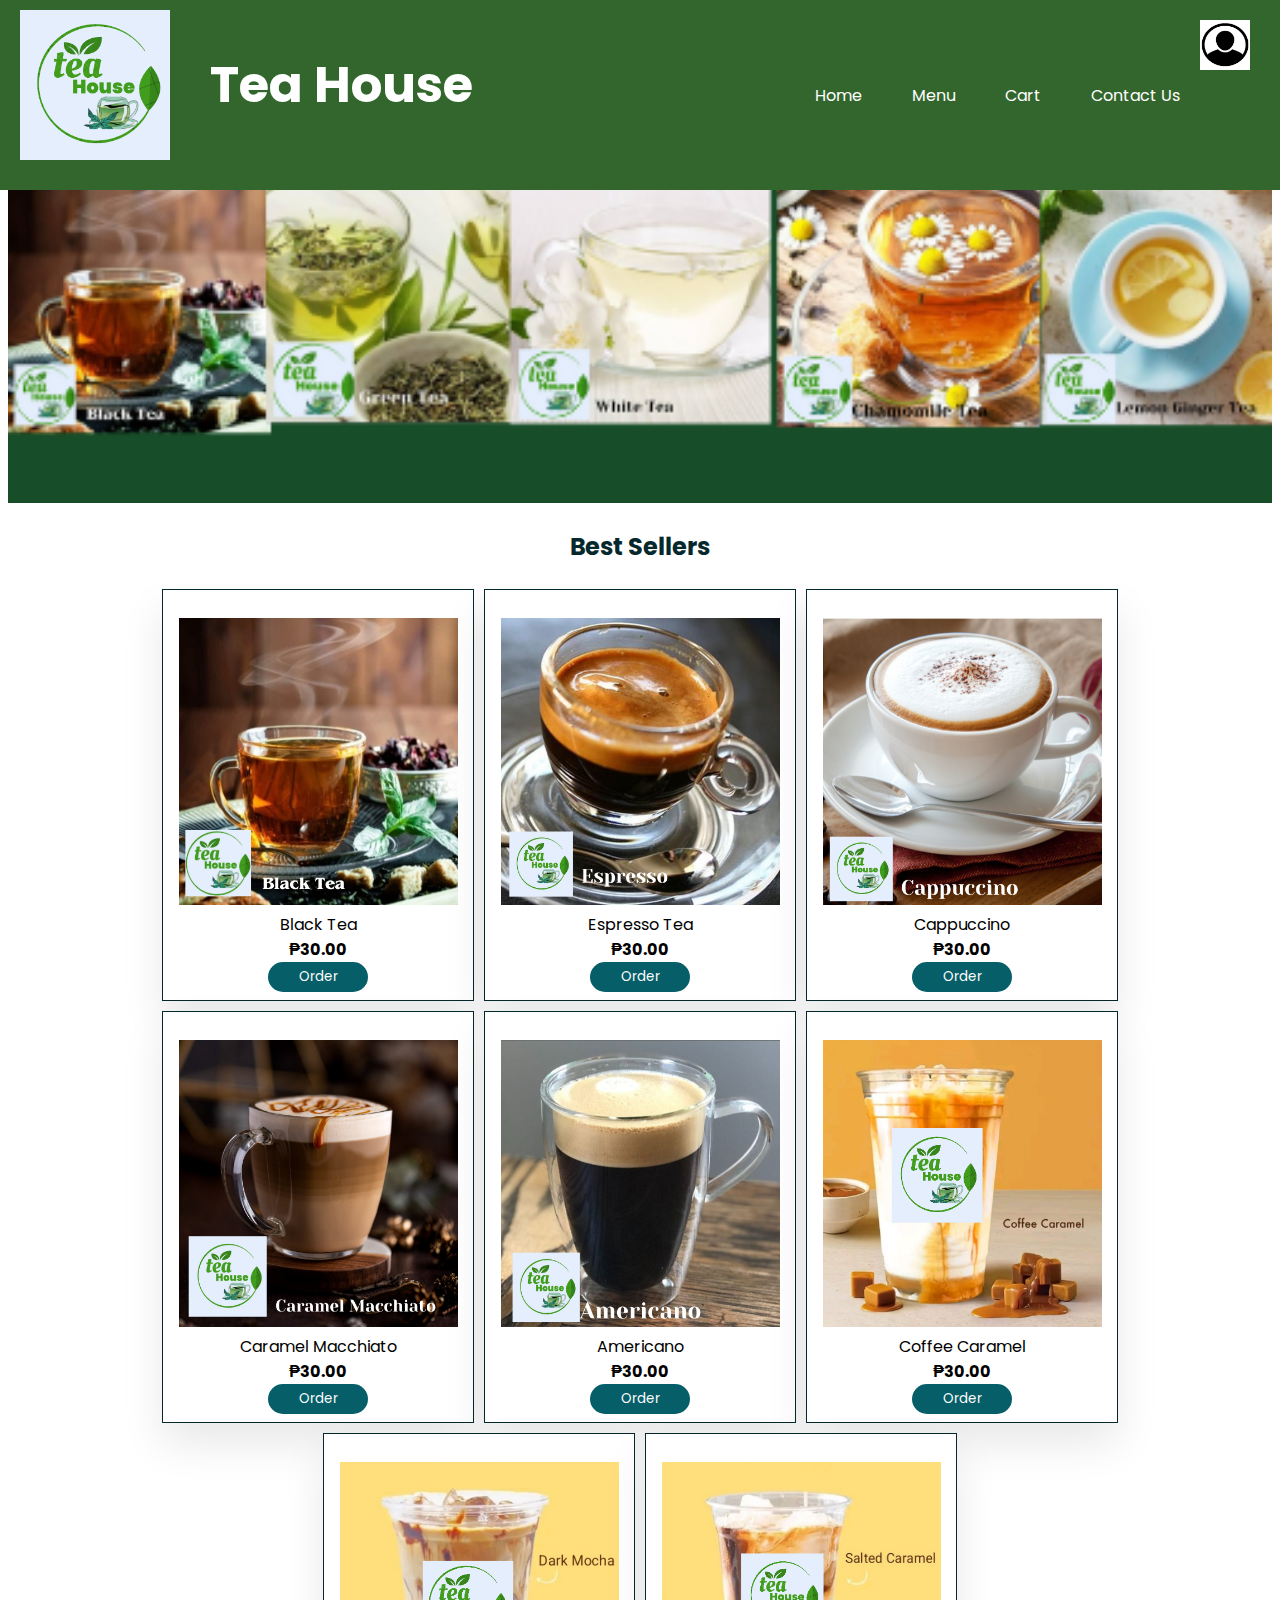
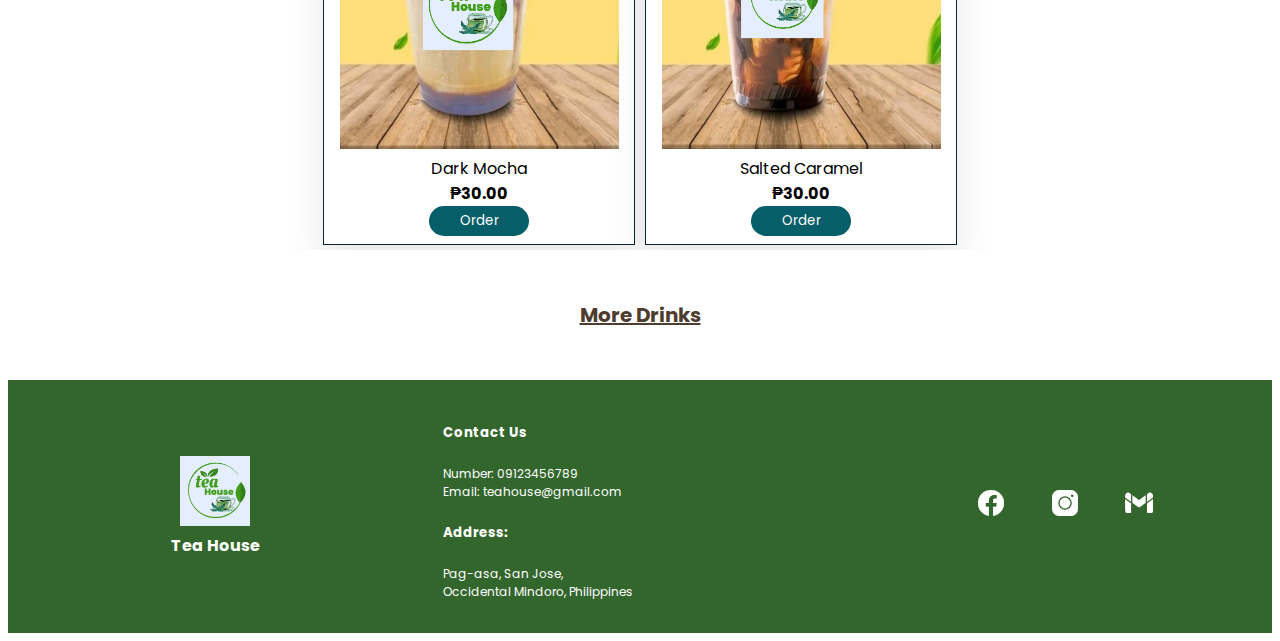
<file: index.html>
<!DOCTYPE html>
<html lang="en">
<head>
    <meta charset="UTF-8">
    <meta name="viewport" content="width=device-width, initial-scale=1.0">
    <title>Home</title>

    <link rel="stylesheet" href="teaHouse Home.css">
    <link rel="preconnect" href="https://fonts.googleapis.com">
  <link rel="preconnect" href="https://fonts.gstatic.com" crossorigin>
  <link href="https://fonts.googleapis.com/css2?family=Poppins:wght@300&display=swap" rel="stylesheet">

  <script>
    function orderMilkTea(milkTeaName, price, image) {
       
        var orders = JSON.parse(sessionStorage.getItem('orders')) || [];

       
        orders.push({ name: milkTeaName, price: price, image: image });

        sessionStorage.setItem('orders', JSON.stringify(orders));

       
        alert(milkTeaName + " added to Cart");

       
        window.location.href = "index.html";
    }
</script>

</head>
<body>
    <header>
        <div class="logo">
            <img src="img/Tea House Logo.png">
            <span>Tea House</span>
        </div>

        <div class="wrapper">
        <nav>
            <ul>
                <li><a href="index.html">Home</a></li>
                <li><a href="Tea Menu.html">Menu</a></li>
                <li><a href="Order_page.html">Cart</a></li>
                <li><a href="Contact Us.html">Contact Us</a></li>
                
       
            </ul>
        <img src="img/profile.jpg" id="profile">
           
        </nav>
       
    </div>
    </header>

    <div class="banner">
        <img src="img/Tea House Banner.jpg">
    </div>
<center>
    
    <h2>Best Sellers</h2>
</center>
<center>
    <div class="FirstLine">       
        <div class="SubFirstLine">
            <img src="img/Black Tea.png">
            <p>Black Tea</p>
            <h4>₱30.00</h4>
            <button onclick="orderMilkTea('Black Tea', '₱30.00', 'img/Black Tea.png')">Order</button>
        </div>
        <div class="SubFirstLine">
            <img src="img/Espresso.png">
            <p>Espresso Tea</p>
            <h4>₱30.00</h4>
            <button onclick="orderMilkTea('Espresso Tea', '₱30.00', 'img/Espresso.png')">Order</button>
        </div>
        <div class="SubFirstLine">
            <img src="img/Cappuccino.png">
            <p>Cappuccino</p>
            <h4>₱30.00</h4>
            <button onclick="orderMilkTea('Cappuccino', '₱30.00', 'img/Cappuccino.png')">Order</button>
        </div>
        <div class="SubFirstLine">
            <img src="img/Caramel Macchiato.png">
            <p>Caramel Macchiato</p>
            <h4>₱30.00</h4>
            <button onclick="orderMilkTea('Caramel Macchiato', '₱30.00', 'img/Caramel Macchiato.png')">Order</button>
        </div>
        <div class="SubFirstLine">
            <img src="img/Americano.png">
            <p>Americano</p>
            <h4>₱30.00</h4>
            <button onclick="orderMilkTea('Americano', '₱30.00', 'img/Americano.png')">Order</button>
        </div>
        <div class="SubFirstLine">
            <img src="img/Coffee Caramel.png">
            <p>Coffee Caramel</p>
            <h4>₱30.00</h4>
            <button onclick="orderMilkTea('Coffee Caramel', '₱30.00', 'img/Coffee Caramel.png')">Order</button>
        </div>
        <div class="SubFirstLine">
            <img src="img/Dark Mocha.png">
            <p>Dark Mocha</p>
            <h4>₱30.00</h4>
            <button onclick="orderMilkTea('Dark Mocha', '₱30.00', 'img/Dark Mocha.png')">Order</button>
        </div>
        <div class="SubFirstLine">
            <img src="img/Salted Caramel.png">
            <p>Salted Caramel</p>
            <h4>₱30.00</h4>
            <button onclick="orderMilkTea('Salted Caramel', '₱30.00', 'img/Salted Caramel.png')">Order</button>
        </div>
        </div>
        

    </div>
         <a href="Tea Menu.html" id="More">More Drinks</a>
    <footer>
       <div class="containerFooter">
         <div class="child1">
            <img src="img/Tea House Logo.png" id="footerLogo">
          <h4>Tea House</h4>


         </div>

         <div class="child2">
         <h5>Contact Us </h5>
         <p>Number: 09123456789<br>
            Email: teahouse@gmail.com<br>
      
         <h5>Address:</h5>
         <p>Pag-asa, San Jose,<br>
            Occidental Mindoro, Philippines</p>

         </div>

         <div class="child3">
            <a href="https://www.facebook.com" target="_blank">
                <img src="img/facebook.png" class="icons" alt="Facebook">
            </a>
            
            <a href="https://www.instagram.com" target="_blank">
                <img src="img/instagram.png" class="icons" alt="Instagram">
            </a>
     
            <a href="mailto:your-email@gmail.com">
                <img src="img/gmail.png" class="icons" alt="Email">
            </a>

         </div>
       </div>
    </footer>
</center>
</body>
</html>
</file>
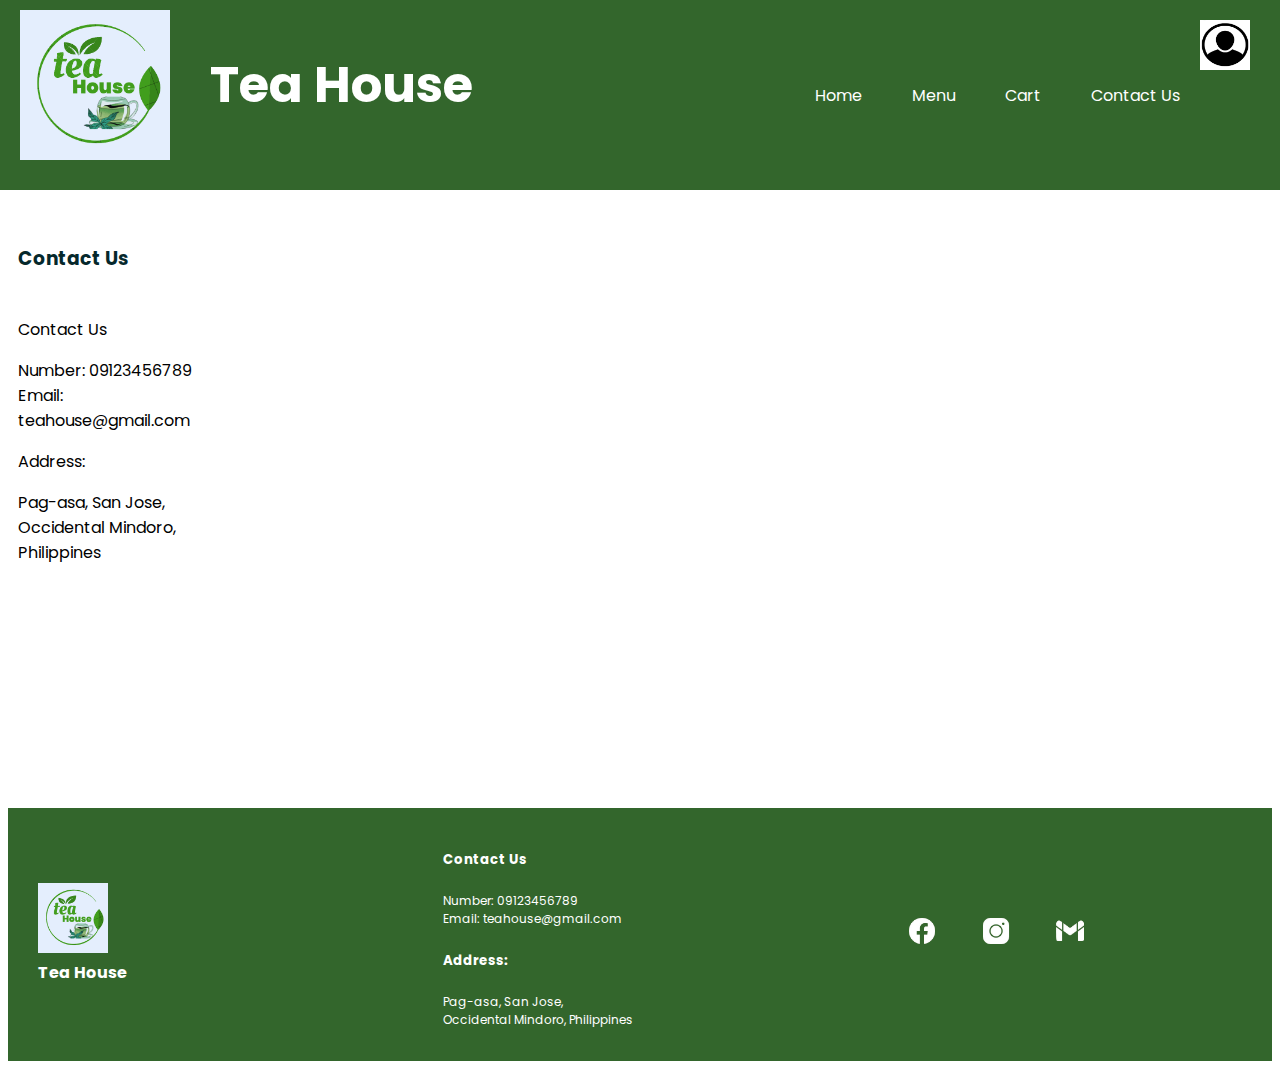
<file: Contact Us.html>
<!DOCTYPE html>
<html lang="en">
<head>
    <meta charset="UTF-8">
    <meta name="viewport" content="width=device-width, initial-scale=1.0">
    <title>Contact Us </title>

    
    <link rel="stylesheet" href="Tea Menu.css">
    <link rel="preconnect" href="https://fonts.googleapis.com">
  <link rel="preconnect" href="https://fonts.gstatic.com" crossorigin>
  <link href="https://fonts.googleapis.com/css2?family=Poppins:wght@300&display=swap" rel="stylesheet">

</head>
<body>
    <header>
        <div class="logo">
            <img src="img/Tea House Logo.png">
            <span>Tea House</span>
        </div>

        <div class="wrapper">
        <nav>
            <ul>
                <li><a href="index.html">Home</a></li>
                <li><a href="Tea Menu.html">Menu</a></li>
                <li><a href="Order_page.html">Cart</a></li>
                <li><a href="Contact Us.html">Contact Us</a></li>
                
       
            </ul>
        <img src="img/profile.jpg" id="profile">
           
        </nav>
       
    </div>
    </header>
    <div class="bodyContent">

        <div class="sidebar">
        <h3>Contact Us</h3>

        <nav class="nav2">
            <ul>
                <p>Contact Us </p>
          <p>Number: 09123456789<br>
             Email: teahouse@gmail.com<br>
       
          <p>Address:</p>
          <p>Pag-asa, San Jose,<br>
             Occidental Mindoro, Philippines</p>
 
            </ul>
        </nav>
    
        </div>

       <div class="DisplayDrinks">
        
        <div class="FirstTea">
            <center>
           </center>
            </center>
        </div>
        <div class="FirstTea">
            <center>
           </center>
            </center>
        </div>
        <div class="FirstTea">
            <center>
            </center>
        </div>
        <div class="FirstTea">
            <center>
              </center>
        </div>
        <div class="FirstTea">
            <center>
               </center>
        </div>
        <div class="FirstTea">
            <center>
            </center>
        </div>
        <div class="FirstTea">
            <center>
            </center>
        </div>
        <div class="FirstTea">
            <center>     
            </center>
        </div>
       </div>
       

    </div>
    <footer>
        <div class="containerFooter">
            <div class="child1">
               <img src="img/Tea House Logo.png" id="footerLogo">
             <h4>Tea House</h4>
 
 
          </div>
 
          <div class="child2">
          <h5>Contact Us </h5>
          <p>Number: 09123456789<br>
             Email: teahouse@gmail.com<br>
       
          <h5>Address:</h5>
          <p>Pag-asa, San Jose,<br>
             Occidental Mindoro, Philippines</p>
 
          </div>
 
          <div class="child3">
             <a href="https://www.facebook.com" target="_blank">
                 <img src="img/facebook.png" class="icons" alt="Facebook">
             </a>
             
             <a href="https://www.instagram.com" target="_blank">
                 <img src="img/instagram.png" class="icons" alt="Instagram">
             </a>
      
             <a href="mailto:your-email@gmail.com">
                 <img src="img/gmail.png" class="icons" alt="Email">
             </a>
             
          </div>
        </div>
     </footer>

</body>
</html>
</file>
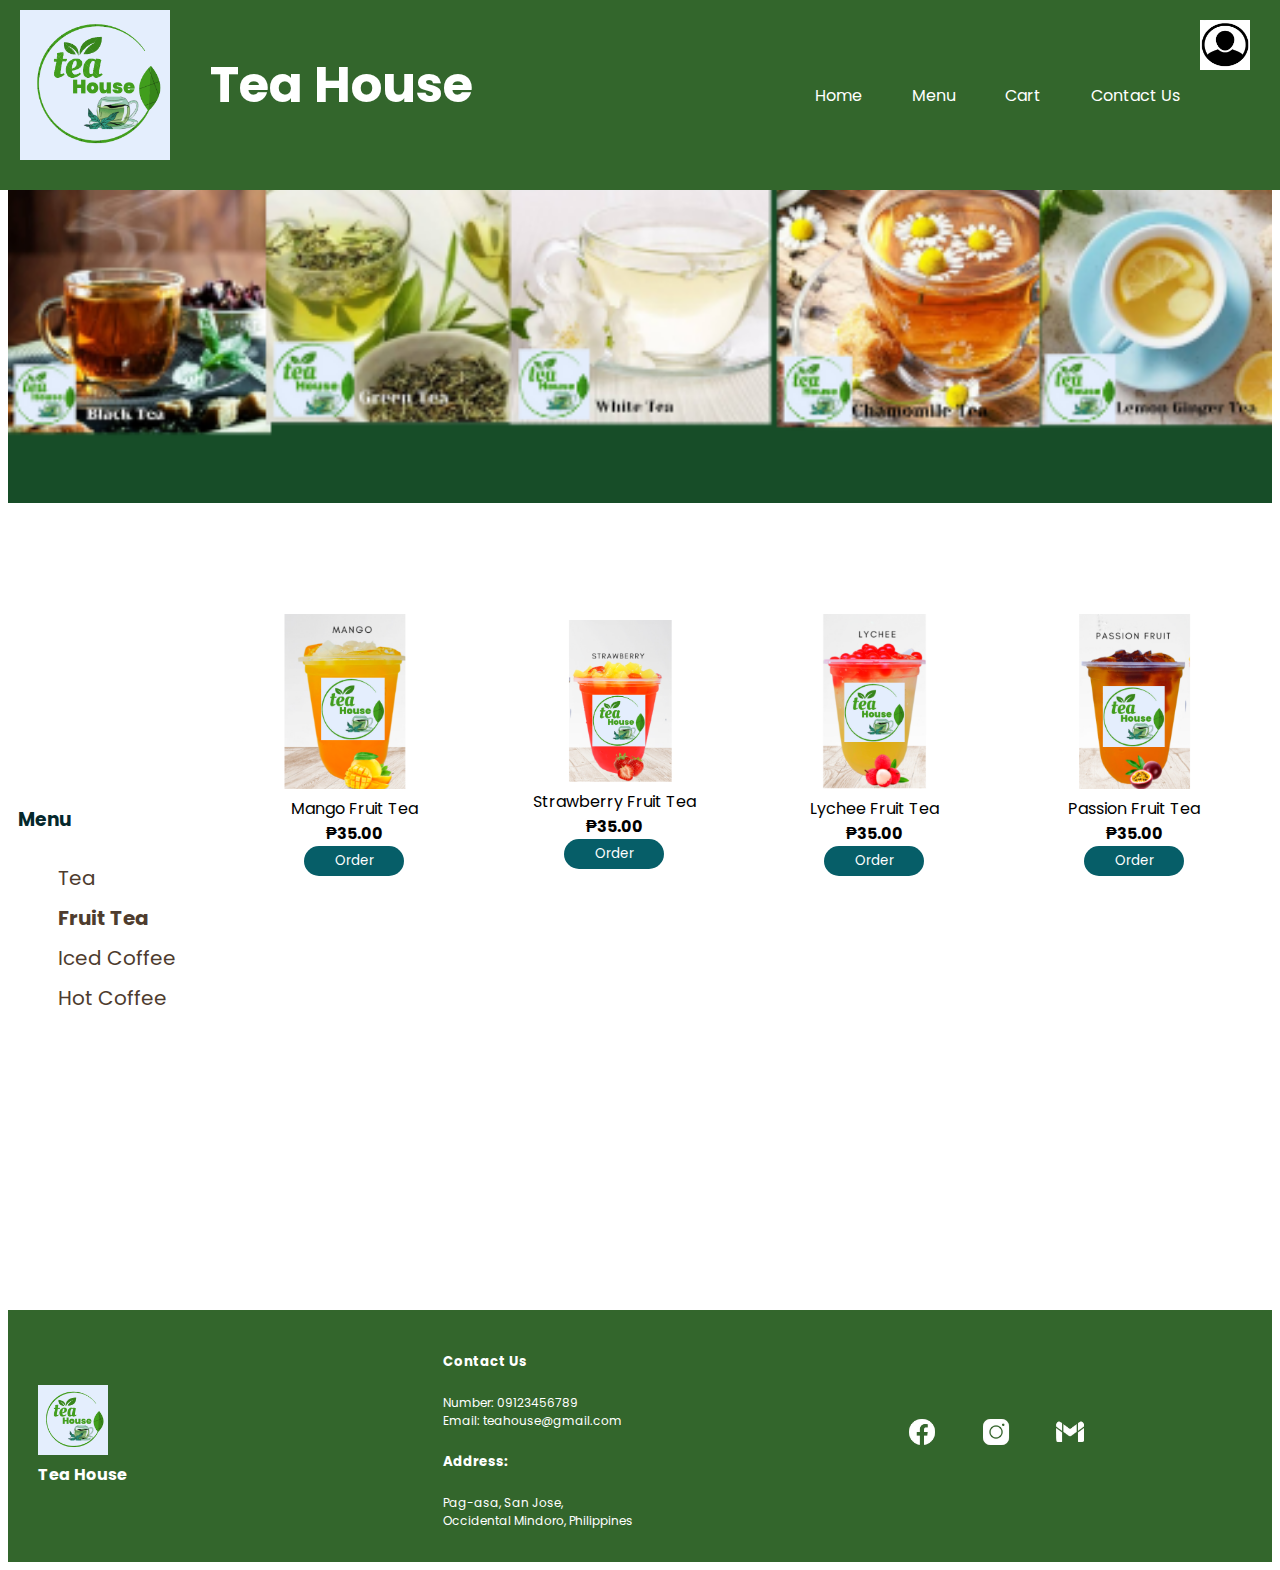
<file: Fruit Tea Menu.html>
<!DOCTYPE html>
<html lang="en">
<head>
    <meta charset="UTF-8">
    <meta name="viewport" content="width=device-width, initial-scale=1.0">
    <title>Menu: Fruit Tea</title>
    
    <link rel="stylesheet" href="Tea Menu.css">
    <link rel="preconnect" href="https://fonts.googleapis.com">
  <link rel="preconnect" href="https://fonts.gstatic.com" crossorigin>
  <link href="https://fonts.googleapis.com/css2?family=Poppins:wght@300&display=swap" rel="stylesheet">

  <script>
    function orderMilkTea(milkTeaName, price, image) {
       
        var orders = JSON.parse(sessionStorage.getItem('orders')) || [];

       
        orders.push({ name: milkTeaName, price: price, image: image });

        sessionStorage.setItem('orders', JSON.stringify(orders));

       
        alert(milkTeaName + " added to Cart");

       
        window.location.href = "Fruit Tea Menu.html";
    }
</script>

</head>
<body>
    <header>
        <div class="logo">
            <img src="img/Tea House Logo.png">
            <span>Tea House</span>
        </div>

        <div class="wrapper">
        <nav>
            <ul>
                <li><a href="index.html">Home</a></li>
                <li><a href="Tea Menu.html">Menu</a></li>
                <li><a href="Order_page.html">Cart</a></li>
                <li><a href="Contact Us.html">Contact Us</a></li>
       
            </ul>
        <img src="img/profile.jpg" id="profile">
           
        </nav>
       
    </div>
    </header>
</div>
</header>
<div class="banner">
    <img src="img/Tea House Banner.jpg">
</div>
<div class="bodyContent">

    <div class="sidebar">
    <h3>Menu</h3>

        <nav class="nav2">
            <ul>
                <li><a href="Tea Menu.html">Tea</a></li>
                <li  class="active"><a href="Fruit Tea.html">Fruit Tea</a></li>
                <li><a href="Iced Coffee Menu.html">Iced Coffee</a></li>
                <li><a href="Hot Coffee Menu.html">Hot Coffee</a></li>
                
              
            </ul>
        </nav>
      
        </div>
      
       <div class="DisplayDrinks">
        
        <div class="FirstTea">
            <center>
                <img src="img/Mango.png">
                <p>Mango Fruit Tea</p>
                <h4>₱35.00</h4>
                <button onclick="orderMilkTea('Mango', '₱35.00', 'img/Mango.png')">Order</button>
        </center>
            </center>
        </div>
        <div class="FirstTea">
            <center>
                <img src="img/Strawberry.png">
                <p>Strawberry Fruit Tea</p>
                <h4>₱35.00</h4>
                <button onclick="orderMilkTea('Strawberry', '₱35.00', 'img/Strawberry.png')">Order</button>
        </center>
            </center>
        </div>
        <div class="FirstTea">
            <center>
                <img src="img/Lychee.png">
                <p>Lychee Fruit Tea</p>
                <h4>₱35.00</h4>
                <button onclick="orderMilkTea('Lychee', '₱35.00', 'img/Lychee.png')">Order</button>
            </center>
        </div>
        <div class="FirstTea">
            <center>
                <img src="img/Passion Fruit.png">
                <p>Passion Fruit Tea</p>
                <h4>₱35.00</h4>
                <button onclick="orderMilkTea('Passion Fruit', '₱35.00', 'img/Passion Fruit.png')">Order</button>
            </center>
        </div>
        <div class="FirstTea">
            <center>
             </center>
        </div>
        <div class="FirstTea">
            <center>
              </center>
        </div>
        <div class="FirstTea">
            <center>
               </center>
        </div>
        <div class="FirstTea">
            <center>
    
            </center>
        </div>
       </div>
       

    </div>
    <footer>
        <div class="containerFooter">
            <div class="child1">
               <img src="img/Tea House Logo.png" id="footerLogo">
             <h4>Tea House</h4>
 
 
          </div>
 
          <div class="child2">
          <h5>Contact Us </h5>
          <p>Number: 09123456789<br>
             Email: teahouse@gmail.com<br>
       
          <h5>Address:</h5>
          <p>Pag-asa, San Jose,<br>
             Occidental Mindoro, Philippines</p>
 
          </div>
 
          <div class="child3">
             <a href="https://www.facebook.com" target="_blank">
                 <img src="img/facebook.png" class="icons" alt="Facebook">
             </a>
             
             <a href="https://www.instagram.com" target="_blank">
                 <img src="img/instagram.png" class="icons" alt="Instagram">
             </a>
      
             <a href="mailto:your-email@gmail.com">
                 <img src="img/gmail.png" class="icons" alt="Email">
             </a>
             
          </div>
        </div>
     </footer>

</body>
</html>
</file>
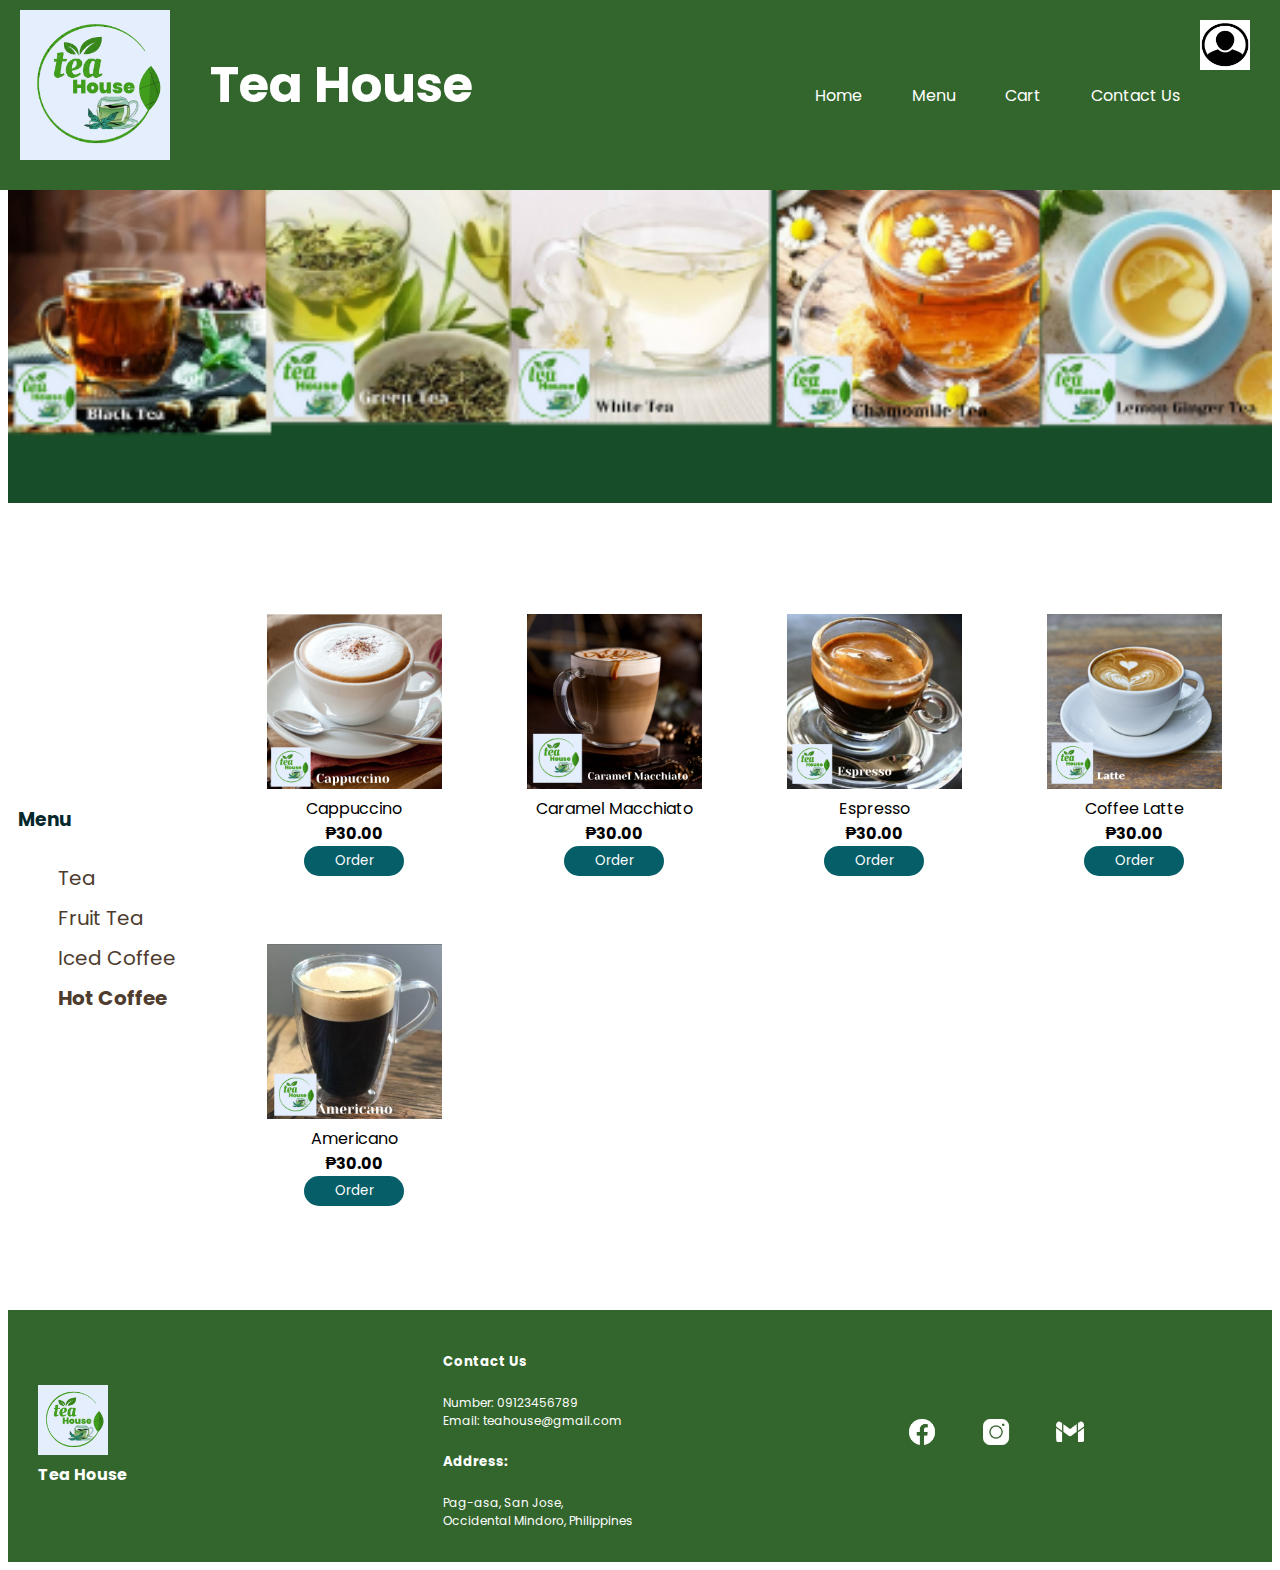
<file: Hot Coffee Menu.html>
<!DOCTYPE html>
<html lang="en">
<head>
    <meta charset="UTF-8">
    <meta name="viewport" content="width=device-width, initial-scale=1.0">
    <title>Menu: Hot Coffee</title>
    
    <link rel="stylesheet" href="Tea Menu.css">
    <link rel="preconnect" href="https://fonts.googleapis.com">
  <link rel="preconnect" href="https://fonts.gstatic.com" crossorigin>
  <link href="https://fonts.googleapis.com/css2?family=Poppins:wght@300&display=swap" rel="stylesheet">

  <script>
    function orderMilkTea(milkTeaName, price, image) {
       
        var orders = JSON.parse(sessionStorage.getItem('orders')) || [];

       
        orders.push({ name: milkTeaName, price: price, image: image });

        sessionStorage.setItem('orders', JSON.stringify(orders));

       
        alert(milkTeaName + " added to Cart");

       
        window.location.href = "Hot Coffee Menu.html";
    }
</script>

</head>
<body>
    <header>
        <div class="logo">
            <img src="img/Tea House Logo.png">
            <span>Tea House</span>
        </div>

        <div class="wrapper">
        <nav>
            <ul>
                <li><a href="index.html">Home</a></li>
                <li><a href="Tea Menu.html">Menu</a></li>
                <li><a href="Order_page.html">Cart</a></li>
                <li><a href="Contact Us.html">Contact Us</a></li>
       
                
       
            </ul>
        <img src="img/profile.jpg" id="profile">
           
        </nav>
       
    </div>
    </header>

</div>
</header>
<div class="banner">
    <img src="img/Tea House Banner.jpg">
</div>
<div class="bodyContent">

    <div class="sidebar">
    <h3>Menu</h3>


        <nav class="nav2">
            <ul>
                <li><a href="Tea Menu.html">Tea</a></li>
                <li><a href="Fruit Tea.html">Fruit Tea</a></li>
                <li><a href="Iced Coffee Menu.html">Iced Coffee</a></li>
                <li  class="active"><a href="Hot Coffee Menu.html">Hot Coffee</a></li>
                
              
            </ul>
        </nav>
      
        </div>
      
       <div class="DisplayDrinks">
        
        <div class="FirstTea">
            <center>
                <img src="img/Cappuccino.png">
                <p>Cappuccino</p>
                <h4>₱30.00</h4>
                <button onclick="orderMilkTea('FrapCappuccino', '₱30.00', 'img/Cappuccino.png')">Order</button>
        </center>
            </center>
        </div>
        <div class="FirstTea">
            <center>
                <img src="img/Caramel Macchiato.png">
                <p>Caramel Macchiato</p>
                <h4>₱30.00</h4>
                <button onclick="orderMilkTea('Caramel Macchiato', '₱30.00', 'img/Caramel Macchiato.png')">Order</button>
        </center>
            </center>
        </div>
    <div class="FirstTea">
            <center>
                <img src="img/Espresso.png">
                <p>Espresso</p>
                <h4>₱30.00</h4>
                <button onclick="orderMilkTea('Espresso', '₱30.00', 'img/Espresso.png')">Order</button>
            </center>
        </div>
        <div class="FirstTea">
            <center>
                <img src="img/Coffee Latte.png">
                <p>Coffee Latte</p>
                <h4>₱30.00</h4>
                <button onclick="orderMilkTea('Coffee Latte', '₱30.00', 'img/Coffee Latte.png')">Order</button>
            </center>
        </div>
        <div class="FirstTea">
            <center>
                <img src="img/Americano.png">
                <p>Americano</p>
                <h4>₱30.00</h4>
                <button onclick="orderMilkTea('Americano', '₱30.00', 'img/Americano.png')">Order</button>
        </div>
        <div class="FirstTea">
            <center>

            </center>
        </div>
        <div class="FirstTea">
            <center>
           </center>
        </div>
        <div class="FirstTea">
            <center>
           </center>
        </div>
       </div>
       

    </div>
    <footer>
        <div class="containerFooter">
            <div class="child1">
               <img src="img/Tea House Logo.png" id="footerLogo">
             <h4>Tea House</h4>
 
 
          </div>
 
          <div class="child2">
          <h5>Contact Us </h5>
          <p>Number: 09123456789<br>
             Email: teahouse@gmail.com<br>
       
          <h5>Address:</h5>
          <p>Pag-asa, San Jose,<br>
             Occidental Mindoro, Philippines</p>
 
          </div>
 
          <div class="child3">
             <a href="https://www.facebook.com" target="_blank">
                 <img src="img/facebook.png" class="icons" alt="Facebook">
             </a>
             
             <a href="https://www.instagram.com" target="_blank">
                 <img src="img/instagram.png" class="icons" alt="Instagram">
             </a>
      
             <a href="mailto:your-email@gmail.com">
                 <img src="img/gmail.png" class="icons" alt="Email">
             </a>
             
          </div>
        </div>
     </footer>

</body>
</html>
</file>
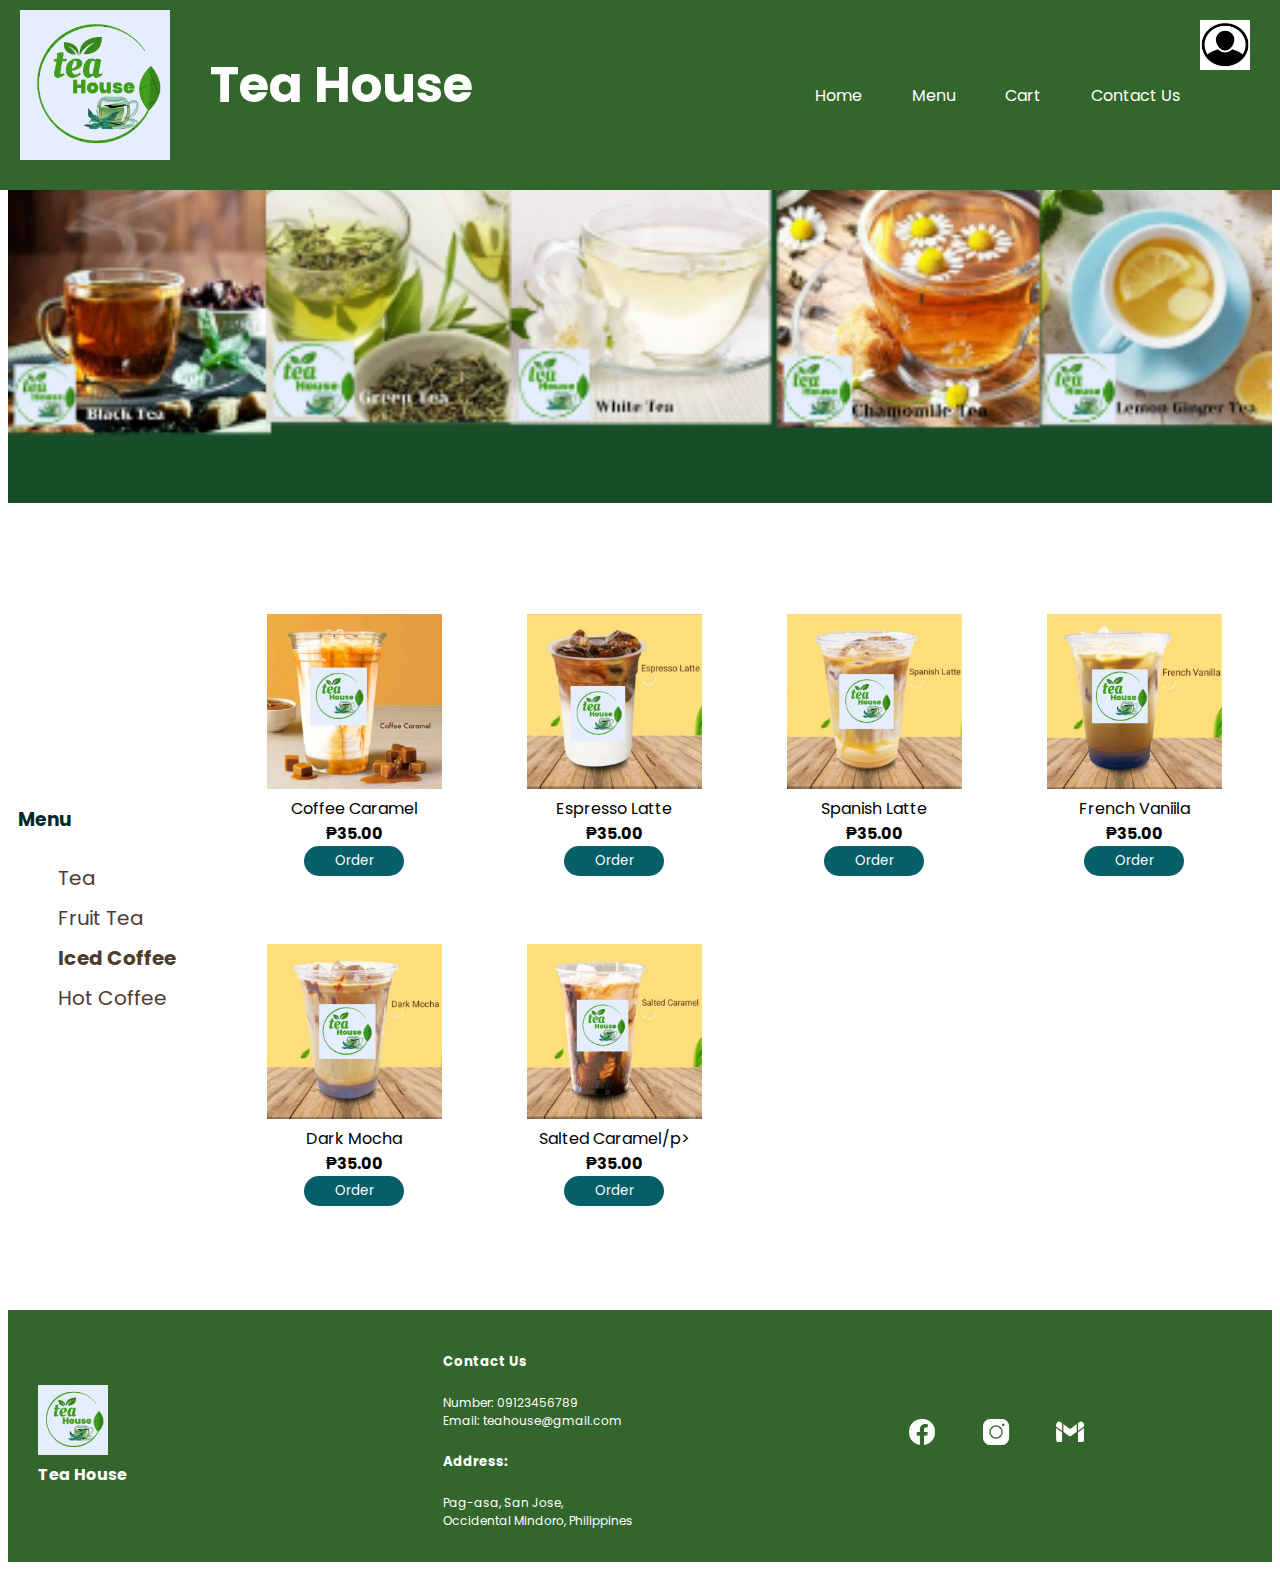
<file: Iced Coffee Menu.html>
<!DOCTYPE html>
<html lang="en">
<head>
    <meta charset="UTF-8">
    <meta name="viewport" content="width=device-width, initial-scale=1.0">
    <title>Menu: Iced Coffee</title>
    
    <link rel="stylesheet" href="Tea Menu.css">
    <link rel="preconnect" href="https://fonts.googleapis.com">
  <link rel="preconnect" href="https://fonts.gstatic.com" crossorigin>
  <link href="https://fonts.googleapis.com/css2?family=Poppins:wght@300&display=swap" rel="stylesheet">

  <script>
    function orderMilkTea(milkTeaName, price, image) {
       
        var orders = JSON.parse(sessionStorage.getItem('orders')) || [];

       
        orders.push({ name: milkTeaName, price: price, image: image });

        sessionStorage.setItem('orders', JSON.stringify(orders));

       
        alert(milkTeaName + " added to Cart");

       
        window.location.href = "Iced Coffee Menu.html";
    }
</script>

</head>
<body>
    <header>
        <div class="logo">
            <img src="img/Tea House Logo.png">
            <span>Tea House</span>
        </div>

        <div class="wrapper">
        <nav>
            <ul>
                <li><a href="index.html">Home</a></li>
                <li><a href="Tea Menu.html">Menu</a></li>
                <li><a href="Order_page.html">Cart</a></li>
                <li><a href="Contact Us.html">Contact Us</a></li>
       
            </ul>
        <img src="img/profile.jpg" id="profile">
           
        </nav>
       
    </div>
    </header>
</div>
</header>
<div class="banner">
    <img src="img/Tea House Banner.jpg">
</div>
<div class="bodyContent">

    <div class="sidebar">
    <h3>Menu</h3>

        <nav class="nav2">
            <ul>
                <li><a href="Tea Menu.html">Tea</a></li>
                <li><a href="Fruit Tea.html">Fruit Tea</a></li>
                <li  class="active"><a href="Iced Coffee Menu.html">Iced Coffee</a></li>
                <li><a href="Hot Coffee Menu.html">Hot Coffee</a></li>
                
              
            </ul>
        </nav>
      
        </div>
      
       <div class="DisplayDrinks">
        
        <div class="FirstTea">
            <center>
                <img src="img/Coffee Caramel.png">
                <p>Coffee Caramel</p>
                <h4>₱35.00</h4>
                <button onclick="orderMilkTea('Coffee Caramel', '₱35.00', 'img/Coffee Caramel.png')">Order</button>
        </center>
            </center>
        </div>
        <div class="FirstTea">
            <center>
                <img src="img/Espresso Latte.png">
                <p>Espresso Latte</p>
                <h4>₱35.00</h4>
                <button onclick="orderMilkTea('Espresso Latte', '₱35.00', 'img/Espresso Latte.png')">Order</button>
        </center>
            </center>
        </div>
        <div class="FirstTea">
            <center>
                <img src="img/Spanish Latte.png">
                <p>Spanish Latte</p>
                <h4>₱35.00</h4>
                <button onclick="orderMilkTea('Spanish Latte', '₱35.00', 'img/Spanish Latte.png')">Order</button>
            </center>
        </div>
        <div class="FirstTea">
            <center>
                <img src="img/French Vaniila.png">
                <p>French Vaniila</p>
                <h4>₱35.00</h4>
                <button onclick="orderMilkTea('French Vaniila', '₱35.00', 'img/French Vaniilal.png')">Order</button>
            </center>
        </div>
        <div class="FirstTea">
            <center>
                <img src="img/Dark Mocha.png">
                <p>Dark Mocha</p>
                <h4>₱35.00</h4>
                <button onclick="orderMilkTea('Dark Mocha', '₱35.00', 'img/Dark Mocha.png')">Order</button>
            </center>
        </div>
        <div class="FirstTea">
            <center>
                <img src="img/Salted Caramel.png">
                <p>Salted Caramel/p>
                <h4>₱35.00</h4>
                <button onclick="orderMilkTea('Salted Caramel', '₱35.00', 'img/Salted Caramel.png')">Order</button>
            </center>
        </div>
        <div class="FirstTea">
            <center>
               </center>
        </div>
        <div class="FirstTea">
            <center>
    
            </center>
        </div>
       </div>
       

    </div>
    <footer>
        <div class="containerFooter">
            <div class="child1">
               <img src="img/Tea House Logo.png" id="footerLogo">
             <h4>Tea House</h4>
 
 
          </div>
 
          <div class="child2">
          <h5>Contact Us </h5>
          <p>Number: 09123456789<br>
             Email: teahouse@gmail.com<br>
       
          <h5>Address:</h5>
          <p>Pag-asa, San Jose,<br>
             Occidental Mindoro, Philippines</p>
 
          </div>
 
          <div class="child3">
             <a href="https://www.facebook.com" target="_blank">
                 <img src="img/facebook.png" class="icons" alt="Facebook">
             </a>
             
             <a href="https://www.instagram.com" target="_blank">
                 <img src="img/instagram.png" class="icons" alt="Instagram">
             </a>
      
             <a href="mailto:your-email@gmail.com">
                 <img src="img/gmail.png" class="icons" alt="Email">
             </a>
             
          </div>
        </div>
     </footer>

</body>
</html>
</file>
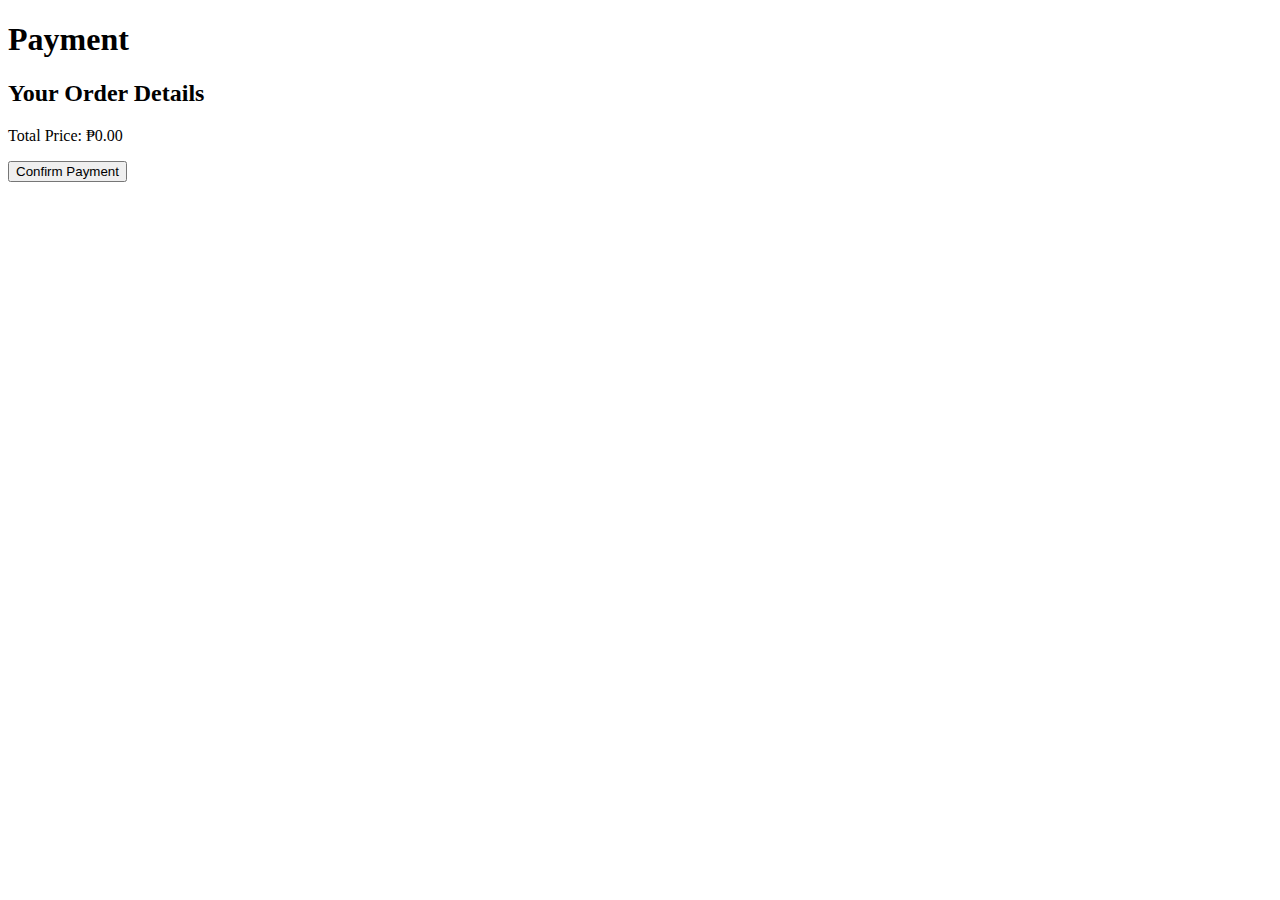
<file: Payment.html>
<!DOCTYPE html>
<html lang="en">
<head>
    <meta charset="UTF-8">
    <meta name="viewport" content="width=device-width, initial-scale=1.0">
    <title>Payment</title>
    <style>
      
    </style>
</head>
<body>
    <h1>Payment</h1>
    
    <div id="orderDetails"></div>

    <div id="paymentOptions">
      
    </div>

    <button onclick="confirmPayment()">Confirm Payment</button>

    <script>
        
        var orders = JSON.parse(sessionStorage.getItem('orders')) || [];
        var totalPrice = calculateTotalPrice(orders);

        function calculateTotalPrice(orders) {
            var totalPrice = 0;
            for (var i = 0; i < orders.length; i++) {
                totalPrice += parseFloat(orders[i].price.replace('₱', '')) * orders[i].quantity;
            }
            return totalPrice.toFixed(2); 
        }

        
        function displayOrderDetails() {
            var orderDetailsHTML = "<h2>Your Order Details</h2>";
            for (var i = 0; i < orders.length; i++) {
                orderDetailsHTML += "<div class='orderItem'>" +
                                    "<p>Tea: " + orders[i].name + "</p>" +
                                    "<p>Quantity: " + orders[i].quantity + "</p>" +
                                    "</div>";
            }
            orderDetailsHTML += "<p>Total Price: ₱" + totalPrice + "</p>";
            document.getElementById('orderDetails').innerHTML = orderDetailsHTML;
        }
        displayOrderDetails();

        
        function confirmPayment() {
           
            sessionStorage.removeItem('orders');
            alert("Payment confirmed. Thank you for your order!");
            window.location.href = "Tea Menu.html"; 
        }
    </script>
</body>
</html>
</file>
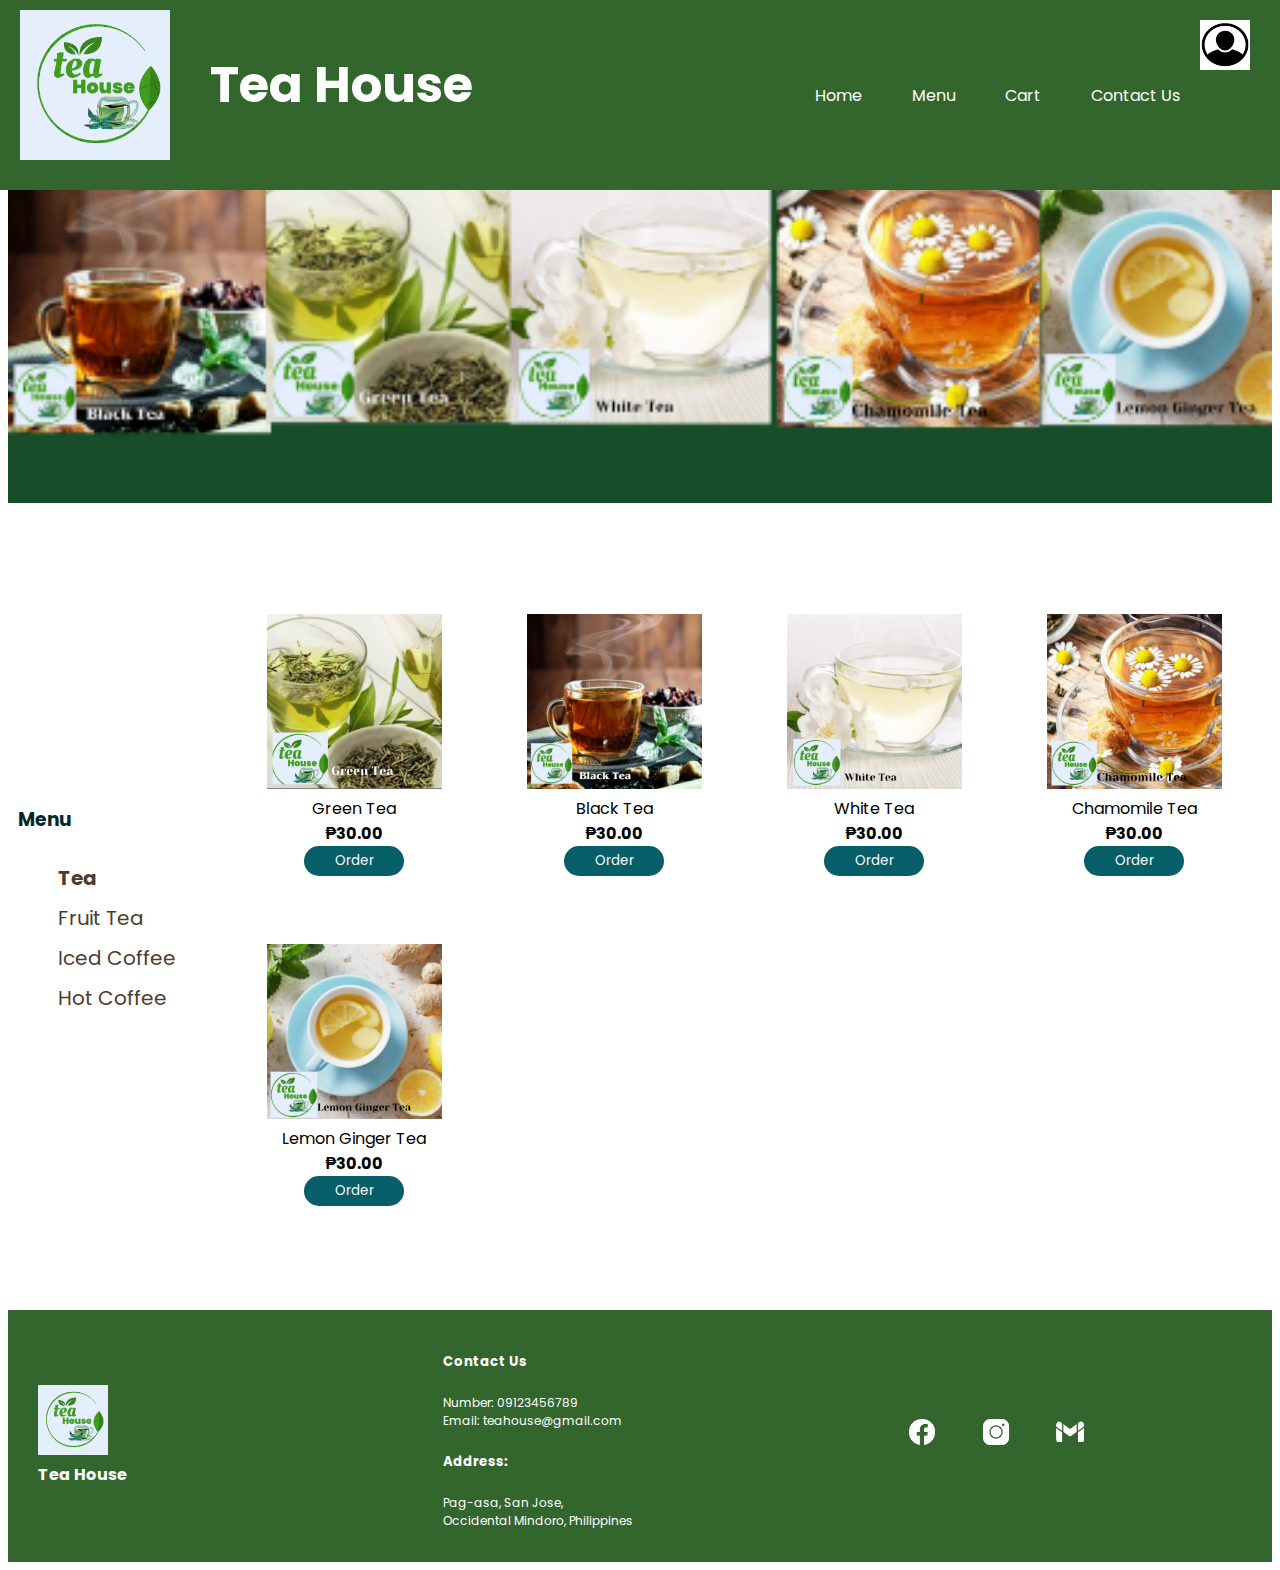
<file: Tea Menu.html>
<!DOCTYPE html>
<html lang="en">
<head>
    <meta charset="UTF-8">
    <meta name="viewport" content="width=device-width, initial-scale=1.0">
    <title>Menu: Tea </title>

    
    <link rel="stylesheet" href="Tea Menu.css">
    <link rel="preconnect" href="https://fonts.googleapis.com">
  <link rel="preconnect" href="https://fonts.gstatic.com" crossorigin>
  <link href="https://fonts.googleapis.com/css2?family=Poppins:wght@300&display=swap" rel="stylesheet">
  <script>
    function orderMilkTea(milkTeaName, price, image) {
       
        var orders = JSON.parse(sessionStorage.getItem('orders')) || [];

       
        orders.push({ name: milkTeaName, price: price, image: image });

        sessionStorage.setItem('orders', JSON.stringify(orders));

       
        alert(milkTeaName + " added to Cart");

       
        window.location.href = "Tea Menu.html";
    }
</script>

</head>
<body>
    <header>
        <div class="logo">
            <img src="img/Tea House Logo.png">
            <span>Tea House</span>
        </div>

        <div class="wrapper">
        <nav>
            <ul>
                <li><a href="index.html">Home</a></li>
                <li><a href="Tea Menu.html">Menu</a></li>
                <li><a href="Order_page.html">Cart</a></li>
                <li><a href="Contact Us.html">Contact Us</a></li>
                
       
            </ul>
        <img src="img/profile.jpg" id="profile">
           
        </nav>
       
    </div>
    </header>
    <div class="banner">
        <img src="img/Tea House Banner.jpg">
    </div>
    <div class="bodyContent">

        <div class="sidebar">
        <h3>Menu</h3>

        <nav class="nav2">
            <ul>
                <li class="active"><a href="Tea Menu.html">Tea</a></li>
                <li><a href="Fruit Tea.html">Fruit Tea</a></li>
                <li><a href="Iced Coffee Menu.html">Iced Coffee</a></li>
                <li><a href="Hot Coffee Menu.html">Hot Coffee</a></li>
            </ul>
        </nav>
    
        </div>

       <div class="DisplayDrinks">
        
        <div class="FirstTea">
            <center>
                <img src="img/Green Tea.png">
                <p>Green Tea</p>
                <h4>₱30.00</h4>
                <button onclick="orderMilkTea('Green Tea', '₱30.00', 'img/Green Tea.png')">Order</button>
        </center>
            </center>
        </div>
        <div class="FirstTea">
            <center>
                <img src="img/Black Tea.png">
                <p>Black Tea</p>
                <h4>₱30.00</h4>
                <button onclick="orderMilkTea('Black Tea', '₱30.00', 'img/Black Tea.png')">Order</button>
        </center>
            </center>
        </div>
        <div class="FirstTea">
            <center>
                <img src="img/White Tea.png">
                <p>White Tea</p>
                <h4>₱30.00</h4>
                <button onclick="orderMilkTea('White Tea', '₱30.00', 'img/White Tea.png')">Order</button>
            </center>
        </div>
        <div class="FirstTea">
            <center>
                <img src="img/Chamomile Tea.png">
                <p>Chamomile Tea</p>
                <h4>₱30.00</h4>
                <button onclick="orderMilkTea('Chamomile Tea', '₱30.00', 'img/Chamomile Tea.png')">Order</button>
            </center>
        </div>
        <div class="FirstTea">
            <center>
                <img src="img/Lemon Ginger Tea.png">
                <p>Lemon Ginger Tea</p>
                <h4>₱30.00</h4>
                <button onclick="orderMilkTea('Lemon Ginger Tea', '₱30.00', 'img/Lemon Ginger Tea.png')">Order</button>
            </center>
        </div>
        <div class="FirstTea">
            <center>
            </center>
        </div>
        <div class="FirstTea">
            <center>
            </center>
        </div>
        <div class="FirstTea">
            <center>     
            </center>
        </div>
       </div>
       

    </div>
    <footer>
        <div class="containerFooter">
            <div class="child1">
               <img src="img/Tea House Logo.png" id="footerLogo">
             <h4>Tea House</h4>
 
 
          </div>
 
          <div class="child2">
          <h5>Contact Us </h5>
          <p>Number: 09123456789<br>
             Email: teahouse@gmail.com<br>
       
          <h5>Address:</h5>
          <p>Pag-asa, San Jose,<br>
             Occidental Mindoro, Philippines</p>
 
          </div>
 
          <div class="child3">
             <a href="https://www.facebook.com" target="_blank">
                 <img src="img/facebook.png" class="icons" alt="Facebook">
             </a>
             
             <a href="https://www.instagram.com" target="_blank">
                 <img src="img/instagram.png" class="icons" alt="Instagram">
             </a>
      
             <a href="mailto:your-email@gmail.com">
                 <img src="img/gmail.png" class="icons" alt="Email">
             </a>
             
          </div>
        </div>
     </footer>

</body>
</html>
</file>
<file: teaHouse Home.css>
*{
    font-family: 'Poppins',sans-serif;
    align-content: center;
}

h2{
    color: #05282c;
    
}
header{
  background-color: #33662c;
    position: fixed;
    display: flex;
    justify-content: space-between;
    color: white;
    padding: 10px;
    top: 0;
    left: 0;
    width: 100%;
    padding: 10px 20px;
    text-align: center;
    z-index: 1000; 
    margin: 0; 
    box-sizing: border-box; 
  }

.logo{
   
    margin-left: 0px;
    display: flex;
    align-items: center;
    height: 150px;
    padding-bottom: 20px;
  
}
.logo img{
    margin-right: 40px;
    max-width: 100%;
    max-height: 100%;
}
.logo span{
    font-weight: bold;
    font-size: 50px;
   
}

nav {
    flex: 1; 
    padding: 10px;
    display: flex;
    justify-content: center;

   
}

nav ul {
    list-style: none;
    padding: 0;
    margin: 0;
    display: flex;
    justify-content: center; 
}

nav ul li {
    margin-left: 30px; 

}

nav ul li a {
   
    margin-top: 20px;
    text-decoration: none;
    color: #ffffff; 
    margin-right: 20px;
    
    
}
nav ul li a:hover{
    color: #ffffff77;
    
}
nav ul li a.active {
    color: #ffffff77;
}
.wrapper{
    display: flex;
    justify-content: space-between;
}
#profile {
    width: 50px; 
    height: 50px;
}
#profile:hover{
    transform: scale(1.3);

}

.banner img{
    padding-top: 80px;
    height: 100%;
    width: 100%;
    
}
.FirstLine{
    display: flex;
    justify-content: center; 
    flex-wrap: wrap;
    overflow: hidden;
    margin-bottom: 50px;
    
}
.SubFirstLine{
    
    height: 410px;
    width: 310px;
    background-color: white;
    border: 1px solid #05282c;
    box-shadow: 0px 20px 40px #00000018;
    margin: 5px;
  
}
.SubFirstLine img{
    padding-top: 20px;
    height: 70%;
    width: 90%;
   
    
}
.SubFirstLine p{
    margin-bottom: 0;
    margin-top: 0;

}
.SubFirstLine h4{
    margin-top: 0;
    margin-bottom: 0;
}
.SubFirstLine button{
   background-color: #065e68;
   color: white;
   border: none;
   border-radius: 15px;
   height: 30px;
   width: 100px;
}
footer{
    background-color: #33662c;
    margin-top: 50px;
}
.containerFooter{
    display: flex;
    justify-content: center;
   align-content: space-between;
   
}

#footerLogo{
    width: 70px; 
    height: auto; 

    margin-top: 0;
    margin-bottom: 0;
}
.child1{
   width: 30%;
   height: auto;
   padding: 30px;
   
}
.child2{
    padding: 20px;
   width: 30%;
   height: auto;
   text-align: left;
 
}
.child3{
    padding: 50px;
   width: 30%;
   height: auto;

}
.child3 a{
    text-decoration: none;
}
.child1 h4{
    font-weight: bold;
    
    color: #ffffff;
    margin-top: 0;
    margin-bottom: 0;
   
}
h5{
    color: white;
   
}
footer p{
   
    font-size: 12px;
    color: white;
}
.icons{
   
    width: 30px;
    height: auto;
    margin-left: 40px;
}
.icons:hover {
    transform: scale(1.2); 
}
#More{
    color: #4e3c2e;
    font-weight: bold;
    font-size: 20px;
    
}
#More:hover{
    color: #4e3c2ea2;
}
@media only screen and (max-width: 600px) {
    header {
        display: flex;
        flex-direction: column;
        align-items: center;
    }
    .logo {
        text-align: center;
        margin-bottom: 10px;
    }
    .logo span{
        font-weight: bold;
        font-size: 25px;
        margin-right: 20px;
    }
    
    nav {
        margin-bottom: 10px;
    }
    ul {
        padding: 0;
        margin: 0;
    }
    li {
        list-style-type: none;
        margin: 0;
    }
    .wrapper{
        display: flex;
        justify-content: space-between;
    }
    .banner img{
        padding-top: 170px;
        height: 100%;
        width: 100%;
        
    }
}
</file>
<file: Tea Menu.css>
*{
    font-family: 'Poppins',sans-serif;
    align-content: center;
}

h2{
    color: #05282c;
    
}
header{
  background-color: #33662c;
    position: fixed;
    display: flex;
    justify-content: space-between;
    color: white;
    padding: 10px;
    top: 0;
    left: 0;
    width: 100%;
    padding: 10px 20px;
    text-align: center;
    z-index: 1000; 
    margin: 0; 
    box-sizing: border-box; 
  }
  .banner img{
    padding-top: 80px;
    height: 100%;
    width: 100%;
    
}
.logo{
   
    margin-left: 0px;
    display: flex;
    align-items: center;
    height: 150px;
    padding-bottom: 20px;
  
}
.logo img{
    margin-right: 40px;
    max-width: 100%;
    max-height: 100%;
}
.logo span{
    font-weight: bold;
    font-size: 50px;
   
}

nav {
    flex: 1; 
    padding: 10px;
    display: flex;
    justify-content: center;

   
}

nav ul {
    list-style: none;
    padding: 0;
    margin: 0;
    display: flex;
    justify-content: center; 
}

nav ul li {
    margin-left: 30px; 

}

nav ul li a {
   
    margin-top: 20px;
    text-decoration: none;
    color: #ffffff; 
    margin-right: 20px;
    
    
}
nav ul li a:hover{
    color: #ffffff77;
    
}
nav ul li a.active {
    color: #ffffff77;
}
.wrapper{
    display: flex;
    justify-content: space-between;
}
#profile {
    width: 50px; 
    height: 50px;
}
#profile:hover{
    transform: scale(1.3);

}

@media only screen and (max-width: 600px) {
    header {
        display: flex;
        flex-direction: column;
        align-items: center;
    }
    .logo {
        text-align: center;
        margin-bottom: 10px;
    }
    .logo span{
        font-weight: bold;
        font-size: 40px;
        margin-right: 20px;
    }
    
    nav {
        margin-bottom: 10px;
    }
    ul {
        padding: 0;
        margin: 0;
    }
    li {
        list-style-type: none;
        margin: 0;
    }
    .wrapper{
        display: flex;
        justify-content: space-between;
    }
    .banner img{
        padding-top: 170px;
        height: 100%;
        width: 100%;
        
    }
}


.bodyContent{
    margin-top: 70px;
    display: flex;
    align-content: space-between;
    width: 100%;
    height: auto;
    
    
}
.sidebar{
    width: 20%;
    height: auto;
    text-align: left;
    
}

.sidebar .nav2 ul{
    display: list-item;
    color: black;
    
}
.nav2 ul li{
    margin-bottom: 10px;
}
.sidebar .nav2 ul li a{
    color: #4e3c2e;
     text-decoration: none;
     font-size: 20px;
  
}
.sidebar .nav2 ul li a:hover{
    color: #4e3c2e9f;
}
.sidebar h3{
    margin-left: 10px;
    color: #05282c;
}
.DisplayDrinks {
    display: flex;
    justify-content: center;
    width: 100%;
    height: auto;
  }
  
  .DisplayDrinks .FirstTea {
    height: 320px;
    width: 250px;
    background-color: white;
    margin: 5px;
    
  }
  
  .DisplayDrinks .FirstTea img {
  
    width: 70%; 
    height: auto; 
  }
  .DisplayDrinks .FirstTea p{
    margin-top: 0;
    margin-bottom: 0;
  }
  .DisplayDrinks .FirstTea h4{
    margin-top: 0;
    margin-bottom: 0;
  }
  .DisplayDrinks .FirstTea button{
    background-color: #065e68;
   color: white;
   border: none;
   border-radius: 15px;
   height: 30px;
   width: 100px;
  }
.active{
    color: #033a41;
    font-weight: bold;
}
footer{
    background-color: #33662c;
    margin-top: 70px;
}
.containerFooter{
    display: flex;
    justify-content: center;
   align-content: space-between;
   
}

#footerLogo{
    width: 70px; 
    height: auto; 

    margin-top: 0;
    margin-bottom: 0;
}
.child1{
   width: 30%;
   height: auto;
   padding: 30px;
   
}
.child2{
    padding: 20px;
   width: 30%;
   height: auto;
   text-align: left;
 
}
.child3{
    padding: 50px;
   width: 30%;
   height: auto;

}
.child3 a{
    text-decoration: none;
}
.child1 h4{
    font-weight: bold;
    
    color: #ffffff;
    margin-top: 0;
    margin-bottom: 0;
   
}
h5{
    color: white;
   
}
footer p{
   
    font-size: 12px;
    color: white;
}
.icons{
   
    width: 30px;
    height: auto;
    margin-left: 40px;
}
.icons:hover {
    transform: scale(1.2); 
}
#More{
    color: #4e3c2e;
    font-weight: bold;
    font-size: 20px;
    
}
#More:hover{
    color: #4e3c2ea2;
}
  
@media only screen and (max-width: 600px) {
    .bodyContent {
      display: flex;
      flex-direction: column;
      padding-top: 100px;
    }
  
    .sidebar {
      width: 100%;
    }
  
    .DisplayDrinks {
      display: flex;
      flex-wrap: wrap;
      justify-content: center;
    }
  
    .FirstTea {
      width: 50%; 
    }
  
    .FirstTea img {
      width: 100%;
      height: auto; 
    }
  }
  
 
  @media only screen and (min-width: 601px) {
    .bodyContent {
      display: flex;
     
    }
  
    .sidebar {
      width: 250px; 
    }
  
    .DisplayDrinks {
      flex-grow: 1;
      display: flex;
      flex-wrap: wrap;
      justify-content: center;
    }
  
    .FirstTea {
      width: 150px; 
      margin: 10px; 
    }
  
    .FirstTea img {
      width: 100%; 
      height: auto; 
    }
  }
  .active{
    color: #033a41;
    font-weight: bold;
}
</file>
